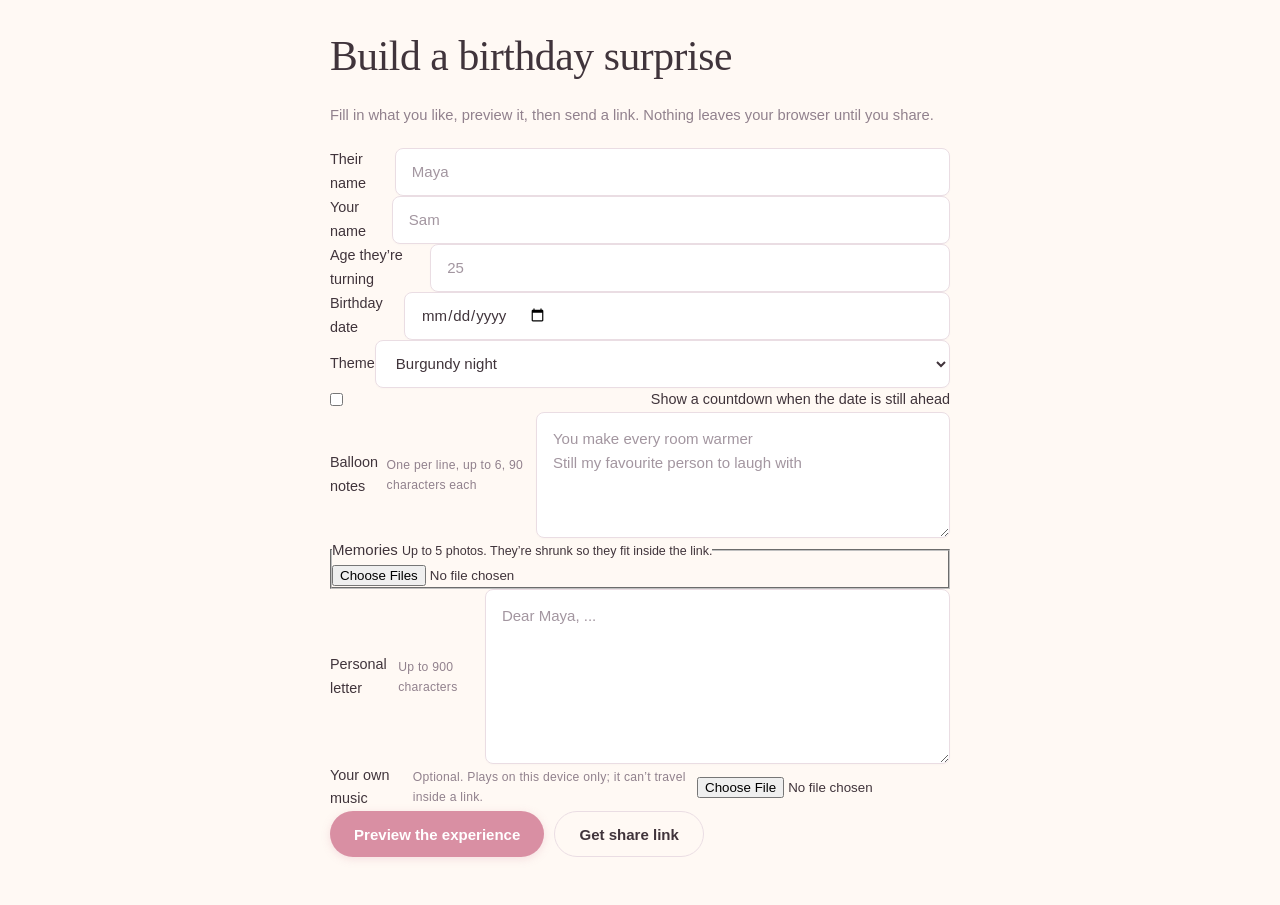
<file: index (1).html>
<!doctype html>
<html lang="en">
<head>
<meta charset="utf-8">
<meta name="viewport" content="width=device-width,initial-scale=1,viewport-fit=cover">
<meta name="theme-color" content="#0c0610">
<title>A birthday surprise</title>
<link rel="stylesheet" href="style.css">
</head>
<body data-theme="violet">
<div class="bg" aria-hidden="true"><i></i><i></i><div class="lit"></div><div id="dust"></div></div>

<header id="bar" hidden>
  <div class="prog" aria-hidden="true"><b id="progFill"></b></div>
  <div class="ctl">
    <button id="btnEdit" type="button" hidden>Edit details</button>
    <button id="btnMusic" type="button" aria-pressed="false">Play music</button>
    <button id="btnMute" type="button" aria-pressed="false">Mute</button>
  </div>
</header>

<main id="app">
  <section id="s-build" class="stage left on">
    <h1 tabindex="-1">Build a birthday surprise</h1>
    <p class="muted">Fill in what you like, preview it, then send a link. Nothing leaves your browser until you share.</p>
    <form id="form" novalidate>
      <div class="grid">
        <label>Their name<input id="f-to" maxlength="40" autocomplete="off" placeholder="Maya"></label>
        <label>Your name<input id="f-from" maxlength="40" autocomplete="off" placeholder="Sam"></label>
        <label>Age they’re turning<input id="f-age" type="number" min="1" max="120" inputmode="numeric" placeholder="25"></label>
        <label>Birthday date<input id="f-date" type="date"></label>
        <label>Theme<select id="f-theme"><option value="violet">Burgundy night</option><option value="rose">Rose gold</option><option value="ocean">Violet dusk</option></select></label>
        <label class="chk"><input id="f-cd" type="checkbox"> Show a countdown when the date is still ahead</label>
      </div>
      <label>Balloon notes <small>One per line, up to 6, 90 characters each</small>
        <textarea id="f-notes" rows="4" placeholder="You make every room warmer&#10;Still my favourite person to laugh with"></textarea></label>
      <fieldset>
        <legend>Memories <small>Up to 5 photos. They’re shrunk so they fit inside the link.</small></legend>
        <input id="f-photos" type="file" accept="image/*" multiple aria-label="Add photos">
        <ul id="plist"></ul>
      </fieldset>
      <label>Personal letter <small>Up to 900 characters</small>
        <textarea id="f-letter" rows="6" maxlength="900" placeholder="Dear Maya, ..."></textarea></label>
      <label>Your own music <small>Optional. Plays on this device only; it can’t travel inside a link.</small>
        <input id="f-music" type="file" accept="audio/*"></label>
      <p id="formMsg" class="msg" role="alert"></p>
      <div class="row">
        <button class="btn" type="submit">Preview the experience</button>
        <button class="btn ghost" type="button" id="btnLink">Get share link</button>
      </div>
      <div id="linkBox" hidden>
        <input id="linkOut" readonly aria-label="Share link">
        <div class="row">
          <button type="button" class="btn ghost" id="btnCopy">Copy link</button>
          <button type="button" class="btn ghost" id="btnShare">Share</button>
        </div>
        <p class="muted">The link’s data is encoded, not encrypted. Anyone with the link can read it, so keep passwords and private details out.</p>
      </div>
    </form>
  </section>

  <section id="s-error" class="stage">
    <h1 tabindex="-1">This link can’t be opened</h1>
    <p id="errMsg" class="muted"></p>
    <button class="btn" id="errMake" type="button">Create your own</button>
  </section>

  <section id="s-intro" class="stage">
    <h1 tabindex="-1" id="introH"></h1>
    <p class="muted">Sound is part of it. Turn your volume up.</p>
    <button class="btn" id="introBtn" type="button">Open the gift</button>
  </section>

  <section id="s-count" class="stage">
    <h1 tabindex="-1" id="cdH"></h1>
    <p id="cd" class="big" role="timer"></p>
    <button class="btn" id="cdBtn" type="button">Open early</button>
  </section>

  <section id="s-cake" class="stage">
    <h1 tabindex="-1" id="cakeH"></h1>
    <p id="cakeP" class="muted" role="status"></p>
    <svg id="cake" viewBox="0 0 300 250" role="group" aria-label="Birthday cake with candles">
      <defs>
        <linearGradient id="g1" x1="0" y1="0" x2="1" y2="1"><stop offset="0" style="stop-color:var(--a1)"/><stop offset="1" style="stop-color:var(--a2)"/></linearGradient>
        <radialGradient id="glow"><stop offset="0" stop-color="#ffd98a" stop-opacity=".55"/><stop offset="1" stop-color="#ffd98a" stop-opacity="0"/></radialGradient>
      <linearGradient id="sh" x1="0" x2="1"><stop offset="0" stop-color="#000" stop-opacity=".5"/><stop offset=".35" stop-color="#fff" stop-opacity=".1"/><stop offset="1" stop-color="#000" stop-opacity=".55"/></linearGradient></defs>
      <ellipse cx="150" cy="241" rx="142" ry="11" fill="#000" opacity=".5"/><ellipse cx="150" cy="236" rx="140" ry="12" fill="#f2dcb3"/>
      <rect x="30" y="160" width="240" height="76" rx="14" fill="url(#g1)"/>
      <rect x="30" y="160" width="240" height="20" rx="10" fill="#fff3d6"/>
      <rect x="30" y="206" width="240" height="4" fill="#f2dcb3"/><rect x="30" y="160" width="240" height="76" rx="14" fill="url(#sh)"/>
      <rect x="70" y="108" width="160" height="56" rx="12" fill="url(#g1)"/>
      <rect x="70" y="108" width="160" height="16" rx="8" fill="#fff3d6"/>
      <rect x="70" y="146" width="160" height="4" fill="#f2dcb3"/><rect x="70" y="108" width="160" height="56" rx="12" fill="url(#sh)"/>
      <g id="candles"></g>
    </svg>
    <button class="btn" id="cakeBtn" type="button"></button>
  </section>

  <section id="s-balloons" class="stage">
    <h1 tabindex="-1" id="balH"></h1>
    <div id="sky" class="sky"></div>
    <p id="noteCard" class="glass note" role="status"></p>
    <button class="btn" id="balBtn" type="button" hidden>Continue</button>
  </section>

  <section id="s-gallery" class="stage">
    <h1 tabindex="-1">Memories</h1>
    <div id="slides" class="slides" tabindex="0" role="region" aria-roledescription="carousel" aria-label="Photo memories"></div>
    <div class="row mid">
      <button class="btn ghost" id="galPrev" type="button" aria-label="Previous photo">Back</button>
      <span id="galCount" class="muted" aria-live="polite"></span>
      <button class="btn ghost" id="galNext" type="button" aria-label="Next photo">Next</button>
    </div>
    <button class="btn" id="galBtn" type="button">Continue</button>
  </section>

  <section id="s-letter" class="stage">
    <h1 tabindex="-1">A letter for you</h1>
    <div id="env" class="env"><div class="flap"></div><div class="seal"></div></div>
    <button class="btn" id="openLet" type="button">Open the letter</button>
    <div id="sheet" class="sheet" hidden>
      <span id="letterText" aria-hidden="true"></span>
      <p id="letterFull" class="vh"></p>
      <p id="sig" class="sig" hidden></p>
    </div>
    <button class="btn" id="letBtn" type="button" hidden>Continue</button>
  </section>

  <section id="s-final" class="stage">
    <h1 tabindex="-1" id="finH" class="hero"></h1>
    <p id="finP" class="lead"></p>
    <p id="finD" class="muted"></p>
    <div class="row mid">
      <button class="btn" id="fShare" type="button">Share</button>
      <button class="btn ghost" id="fCopy" type="button">Copy link</button>
      <button class="btn ghost" id="fMore" type="button">More confetti</button>
      <button class="btn ghost" id="fReplay" type="button">Replay</button>
      <button class="btn ghost" id="fEdit" type="button" hidden>Edit details</button>
      <button class="btn ghost" id="fMake" type="button" hidden>Make your own</button>
    </div>
  </section>
</main>

<canvas id="fx" aria-hidden="true"></canvas>
<div id="toast" role="status" aria-live="polite"></div>
<script src="script.js"></script>
</body>
</html>
</file>
<file: style.css>
:root {
  --bg: #FFF9F4;
  --bg-card: #FFFEFC;
  --bg-card-border: #EADDE3;
  --bg-input: #FFFFFF;
  --bg-input-border: #EADDE3;
  --bg-input-hover: #D8C7D0;
  --bg-input-focus: #FFFFFF;
  --ink: #40343B;
  --mut: #91818D;
  --accent: #D98FA3;
  --accent-hover: #CE7F94;
  --accent-active: #BF6F85;
  --accent-subtle: rgba(217, 143, 163, 0.14);
  --accent-glow: rgba(217, 143, 163, 0.28);
  --lavender: #EAE2F2;
  --lavender-subtle: rgba(234, 226, 242, 0.6);
  --gold: #D98FA3;
  --gold-hover: #CE7F94;
  --gold-active: #BF6F85;
  --gold-subtle: rgba(217, 143, 163, 0.14);
  --gold-glow: rgba(217, 143, 163, 0.28);
  --a1: #D98FA3;
  --a2: #EAE2F2;
  --serif: "DM Serif Display", "Lora", Georgia, serif;
  --sans: "DM Sans", -apple-system, BlinkMacSystemFont, "Segoe UI", Roboto, sans-serif;
  --radius-sm: 8px;
  --radius-md: 14px;
  --radius-lg: 20px;
  --radius-full: 9999px;
  --shadow-sm: 0 2px 8px rgba(64, 52, 59, 0.04), 0 1px 2px rgba(64, 52, 59, 0.03);
  --shadow-md: 0 10px 30px rgba(64, 52, 59, 0.06), 0 2px 6px rgba(64, 52, 59, 0.03);
  --shadow-lg: 0 20px 48px rgba(64, 52, 59, 0.09);
  --dur-fast: 150ms;
  --dur-med: 240ms;
  --dur-slow: 450ms;
  --ease-spring: cubic-bezier(0.34, 1.56, 0.64, 1);
  --ease-smooth: cubic-bezier(0.16, 1, 0.3, 1);
  --ease-in-out: cubic-bezier(0.4, 0, 0.2, 1);
  --transition: all 0.2s var(--ease-smooth);
}

[data-theme="rose"] {
  --bg: #FFF8F6;
  --bg-card: #FFFEFD;
  --bg-card-border: #F0D9DE;
  --bg-input: #FFFFFF;
  --a1: #E0859D;
  --a2: #F5D3C8;
  --accent: #E0859D;
  --accent-hover: #D4748D;
  --gold: #E0859D;
  --gold-hover: #D4748D;
}

[data-theme="ocean"] {
  --bg: #F9F8FD;
  --bg-card: #FFFEFF;
  --bg-card-border: #E2DFEC;
  --bg-input: #FFFFFF;
  --a1: #9E8EC2;
  --a2: #DCD6EC;
  --accent: #9E8EC2;
  --accent-hover: #8D7BB3;
  --gold: #9E8EC2;
  --gold-hover: #8D7BB3;
}

[data-theme="amber"] {
  --bg: #FFF9F0;
  --bg-card: #FFFDF8;
  --bg-card-border: #EFE3D0;
  --bg-input: #FFFFFF;
  --a1: #DCA357;
  --a2: #FCE6CA;
  --accent: #DCA357;
  --accent-hover: #CF9547;
  --gold: #DCA357;
  --gold-hover: #CF9547;
}

* {
  box-sizing: border-box;
  margin: 0;
  padding: 0;
  -webkit-tap-highlight-color: transparent;
}

[hidden] {
  display: none !important;
}

html {
  color-scheme: light;
  scroll-behavior: smooth;
  scrollbar-width: thin;
  scrollbar-color: rgba(64, 52, 59, 0.16) transparent;
}

::-webkit-scrollbar {
  width: 6px;
  height: 6px;
}

::-webkit-scrollbar-track {
  background: transparent;
}

::-webkit-scrollbar-thumb {
  background: rgba(64, 52, 59, 0.16);
  border-radius: 999px;
}

::-webkit-scrollbar-thumb:hover {
  background: rgba(64, 52, 59, 0.28);
}

body {
  background: var(--bg);
  color: var(--ink);
  font: 15px/1.65 var(--sans);
  min-height: 100dvh;
  overflow-x: hidden;
  position: relative;
  transition: background-color 0.4s ease;
  text-rendering: optimizeLegibility;
  -webkit-font-smoothing: antialiased;
  -moz-osx-font-smoothing: grayscale;
}

:focus-visible {
  outline: 2px solid var(--accent);
  outline-offset: 2px;
}

[tabindex="-1"]:focus {
  outline: none;
}

/* ==============================================================
   LIVING BIRTHDAY ATMOSPHERE & BACKGROUND SYSTEM
   ============================================================== */
.bg {
  position: fixed;
  inset: 0;
  z-index: 0;
  pointer-events: none;
  overflow: hidden;
  background-color: var(--bg);
}

.bg-glow {
  position: absolute;
  inset: 0;
  background:
    radial-gradient(circle at 10% 20%, rgba(245, 211, 200, 0.32) 0%, transparent 45%),
    radial-gradient(circle at 90% 80%, rgba(234, 226, 242, 0.40) 0%, transparent 45%),
    radial-gradient(ellipse 70% 60% at 50% 45%, rgba(255, 254, 252, 0.88) 0%, rgba(255, 249, 244, 0.35) 100%);
  pointer-events: none;
}

.bg-layer {
  position: absolute;
  inset: 0;
  pointer-events: none;
  overflow: hidden;
}

.bg-layer-back {
  filter: blur(1.2px);
  opacity: 0.35;
}

.bg-layer-front {
  opacity: 0.85;
}

/* Background Animated Items */
.bg-item {
  position: absolute;
  pointer-events: none;
  user-select: none;
  will-change: transform;
}

/* 🎈 Floating Balloons with Swaying Strings */
.bg-balloon {
  animation: floatBalloon var(--dur, 22s) cubic-bezier(0.4, 0, 0.6, 1) infinite;
  animation-delay: var(--delay, 0s);
  bottom: -150px;
}

.bg-balloon .balloon-body-wrap {
  animation: balloonSway var(--sway-dur, 5s) ease-in-out infinite alternate;
  transform-origin: 50% 100%;
}

.bg-balloon .balloon-string {
  animation: stringWave var(--sway-dur, 4s) ease-in-out infinite alternate;
  transform-origin: 50% 0%;
}

@keyframes floatBalloon {
  0% {
    transform: translate3d(0, 0, 0);
    opacity: 0;
  }
  6% {
    opacity: var(--target-op, 0.75);
  }
  92% {
    opacity: var(--target-op, 0.75);
  }
  100% {
    transform: translate3d(var(--drift-x, 0px), calc(-100vh - 190px), 0);
    opacity: 0;
  }
}

@keyframes balloonSway {
  0% { transform: rotate(-5deg) translateX(-6px); }
  100% { transform: rotate(5deg) translateX(6px); }
}

@keyframes stringWave {
  0% { transform: rotate(-7deg) scaleX(0.92); }
  100% { transform: rotate(7deg) scaleX(1.08); }
}

/* 🎀 Delicate Curled Ribbons */
.bg-ribbon {
  animation: floatRibbon var(--dur, 28s) linear infinite;
  animation-delay: var(--delay, 0s);
  bottom: -110px;
}

@keyframes floatRibbon {
  0% {
    transform: translate3d(0, 0, 0) rotate(0deg) scaleX(1);
    opacity: 0;
  }
  8% { opacity: var(--target-op, 0.65); }
  50% { transform: translate3d(var(--drift-x, 15px), calc(-50vh - 50px), 0) rotate(180deg) scaleX(0.7); }
  92% { opacity: var(--target-op, 0.65); }
  100% {
    transform: translate3d(0, calc(-100vh - 130px), 0) rotate(360deg) scaleX(1);
    opacity: 0;
  }
}

/* ✨ Twinkling Stars */
.bg-star {
  animation: twinkleStar var(--dur, 4s) ease-in-out infinite;
  animation-delay: var(--delay, 0s);
}

@keyframes twinkleStar {
  0%, 100% {
    transform: scale(0.65) rotate(0deg);
    opacity: 0.18;
  }
  50% {
    transform: scale(1.18) rotate(45deg);
    opacity: 0.95;
    filter: drop-shadow(0 0 5px rgba(232, 191, 114, 0.6));
  }
}

/* 🌸 Drifting Blossom Petals */
.bg-petal {
  animation: floatPetal var(--dur, 25s) linear infinite;
  animation-delay: var(--delay, 0s);
  bottom: -40px;
}

@keyframes floatPetal {
  0% {
    transform: translate3d(0, 0, 0) rotate(-15deg);
    opacity: 0;
  }
  8% { opacity: var(--target-op, 0.65); }
  25% { transform: translate3d(-16px, calc(-25vh - 10px), 0) rotate(25deg); }
  50% { transform: translate3d(14px, calc(-50vh - 20px), 0) rotate(-20deg); }
  75% { transform: translate3d(-12px, calc(-75vh - 30px), 0) rotate(30deg); }
  92% { opacity: var(--target-op, 0.65); }
  100% {
    transform: translate3d(8px, calc(-100vh - 60px), 0) rotate(-10deg);
    opacity: 0;
  }
}

/* 💖 Tiny Floating Hearts */
.bg-heart {
  animation: floatHeart var(--dur, 26s) ease-in-out infinite;
  animation-delay: var(--delay, 0s);
  bottom: -40px;
}

@keyframes floatHeart {
  0% {
    transform: translate3d(0, 0, 0) scale(0.85);
    opacity: 0;
  }
  10% { opacity: var(--target-op, 0.6); }
  50% { transform: translate3d(var(--drift-x, 12px), calc(-50vh - 20px), 0) scale(1.1); }
  90% { opacity: var(--target-op, 0.6); }
  100% {
    transform: translate3d(0, calc(-100vh - 60px), 0) scale(0.9);
    opacity: 0;
  }
}

/* 🎁 Delicate Gift Bows */
.bg-bow {
  animation: floatBow var(--dur, 30s) ease-in-out infinite;
  animation-delay: var(--delay, 0s);
  bottom: -50px;
}

@keyframes floatBow {
  0% {
    transform: translate3d(0, 0, 0) rotate(-8deg);
    opacity: 0;
  }
  10% { opacity: var(--target-op, 0.65); }
  50% { transform: translate3d(var(--drift-x, -10px), calc(-50vh - 25px), 0) rotate(8deg); }
  90% { opacity: var(--target-op, 0.65); }
  100% {
    transform: translate3d(0, calc(-100vh - 70px), 0) rotate(-8deg);
    opacity: 0;
  }
}

/* Subtle drifting fireflies / stars in soft rose */
.firefly {
  position: absolute;
  border-radius: 50%;
  background: #FAD1DC;
  box-shadow: 0 0 6px var(--accent);
  pointer-events: none;
  animation: floatFirefly linear infinite;
}

@keyframes floatFirefly {
  0% { transform: translateY(0) scale(0.6); opacity: 0; }
  20% { opacity: 0.6; }
  80% { opacity: 0.4; }
  100% { transform: translateY(-80vh) scale(1.1); opacity: 0; }
}

/* Minimal Top Bar */
#bar {
  position: fixed;
  inset: 0 0 auto;
  z-index: 50;
  padding: calc(12px + env(safe-area-inset-top)) 20px 10px;
  background: rgba(255, 254, 252, 0.94);
  border-bottom: 1px solid var(--bg-card-border);
  backdrop-filter: blur(8px);
  -webkit-backdrop-filter: blur(8px);
  box-shadow: 0 2px 10px rgba(64, 52, 59, 0.03);
}

.prog {
  height: 4px;
  background: #F0E6EC;
  border-radius: 999px;
  overflow: hidden;
  max-width: 720px;
  margin: 0 auto;
}

.prog b {
  display: block;
  height: 100%;
  width: 0%;
  background: linear-gradient(90deg, var(--accent), #E0859D);
  border-radius: 999px;
  transition: width 0.4s ease;
}

.ctl {
  display: flex;
  justify-content: flex-end;
  align-items: center;
  gap: 10px;
  max-width: 720px;
  margin: 8px auto 0;
}

.ctl-badge {
  font-size: 0.8rem;
  color: var(--mut);
  margin-right: auto;
  letter-spacing: 0.04em;
  text-transform: uppercase;
  font-weight: 600;
  display: flex;
  align-items: center;
  gap: 6px;
}

.ctl button {
  font: 500 0.84rem var(--sans);
  color: var(--ink);
  min-height: 34px;
  padding: 0 1.1em;
  background: #FFF9F4;
  border: 1.5px solid var(--bg-card-border);
  border-radius: var(--radius-full);
  cursor: pointer;
  display: inline-flex;
  align-items: center;
  gap: 6px;
  transition: var(--transition);
}

.ctl button:hover {
  background: #F8EDF2;
  border-color: var(--accent);
  transform: translateY(-1px);
}

.ctl button:active {
  transform: scale(0.96);
}

/* Audio wave animation indicator */
.audio-wave {
  display: inline-flex;
  align-items: flex-end;
  gap: 2px;
  height: 12px;
}

.audio-wave span {
  width: 2px;
  height: 4px;
  background: var(--accent);
  border-radius: 1px;
  animation: wavePulse 1s ease-in-out infinite alternate;
}
  border-radius: 1px;
  animation: wavePulse 1s ease-in-out infinite alternate;
}

.audio-wave span:nth-child(2) { animation-delay: 0.2s; height: 8px; }
.audio-wave span:nth-child(3) { animation-delay: 0.4s; height: 12px; }

@keyframes wavePulse {
  to { height: 2px; opacity: 0.4; }
}

/* Layout Container & Stages */
#app {
  width: 100%;
  position: relative;
  z-index: 2;
}

.stage {
  display: none;
  min-height: 100dvh;
  max-width: 680px;
  margin: 0 auto;
  padding: calc(76px + env(safe-area-inset-top)) 20px calc(48px + env(safe-area-inset-bottom));
  flex-direction: column;
  align-items: center;
  justify-content: center;
  text-align: center;
  gap: 20px;
}

.stage.on {
  display: flex;
  animation: stageIn 0.45s var(--ease-smooth) both;
}

.stage.left {
  align-items: stretch;
  text-align: left;
  justify-content: flex-start;
}

@keyframes stageIn {
  from {
    opacity: 0;
    transform: translateY(12px) scale(0.99);
  }
  to {
    opacity: 1;
    transform: translateY(0) scale(1);
  }
}

/* Clean, Balanced Typography */
h1 {
  font: 500 clamp(1.8rem, 5vw, 2.6rem) / 1.2 var(--serif);
  color: var(--ink);
  letter-spacing: -0.01em;
}

h1.hero {
  font-size: clamp(2.4rem, 7vw, 3.8rem);
  color: var(--ink);
}

.lead {
  font: italic 1.15rem/1.5 var(--serif);
  color: var(--gold);
}

.big {
  font: 500 clamp(1.5rem, 5vw, 2.4rem) var(--serif);
  color: var(--gold);
}

.muted {
  color: var(--mut);
  font-size: 0.92rem;
  line-height: 1.5;
}

/* Buttons */
.btn {
  font: 600 0.94rem var(--sans);
  min-height: 46px;
  padding: 0 1.6em;
  border: 0;
  border-radius: var(--radius-full);
  color: #FFFFFF;
  background: var(--accent);
  cursor: pointer;
  display: inline-flex;
  align-items: center;
  justify-content: center;
  gap: 8px;
  transition: transform var(--dur-fast) var(--ease-spring),
              background-color var(--dur-med) ease,
              box-shadow var(--dur-med) ease,
              border-color var(--dur-med) ease;
  text-decoration: none;
  user-select: none;
  box-shadow: 0 2px 8px rgba(217, 143, 163, 0.25);
}

.btn:hover {
  background: var(--accent-hover);
  transform: translateY(-1.5px);
  box-shadow: 0 6px 20px rgba(217, 143, 163, 0.35);
}

.btn:active {
  transform: translateY(1px) scale(0.98);
  box-shadow: 0 2px 6px rgba(217, 143, 163, 0.2);
}

.btn.gold {
  background: var(--accent);
  color: #FFFFFF;
}

.btn.ghost {
  background: transparent;
  color: var(--ink);
  border: 1.5px solid var(--bg-card-border);
  box-shadow: none;
}

.btn.ghost:hover {
  background: #FFF8F3;
  border-color: var(--accent);
  color: var(--ink);
  box-shadow: 0 2px 8px rgba(64, 52, 59, 0.04);
}

.btn.ghost:active {
  transform: translateY(1px) scale(0.98);
}

.btn.sm {
  min-height: 38px;
  padding: 0 1.25em;
  font-size: 0.88rem;
}

.btn.icon-only {
  width: 36px;
  min-height: 36px;
  padding: 0;
  border-radius: 50%;
}

.row {
  display: flex;
  gap: 10px;
  flex-wrap: wrap;
}

.row.mid {
  justify-content: center;
  align-items: center;
}

.row.between {
  justify-content: space-between;
  align-items: center;
  width: 100%;
}

/* ==============================================================
   CREATOR WORKSHOP (Soft, Warm Guided Form)
   ============================================================== */
#s-build {
  max-width: 660px;
  padding-top: calc(32px + env(safe-area-inset-top));
  gap: 22px;
}

.workshop-header {
  text-align: center;
  margin-bottom: 2px;
  animation: headerEntrance 0.7s cubic-bezier(0.16, 1, 0.3, 1) both;
}

.workshop-title {
  font-size: clamp(2rem, 4.5vw, 2.6rem);
  color: var(--ink);
  margin-bottom: 6px;
}

.workshop-subtitle {
  color: var(--mut);
  font-size: 0.96rem;
  max-width: 520px;
  margin: 0 auto;
}

.draft-status-bar {
  display: flex;
  align-items: center;
  justify-content: space-between;
  font-size: 0.82rem;
  color: #B35E74;
  padding: 8px 16px;
  background: rgba(217, 143, 163, 0.1);
  border: 1.5px solid var(--bg-card-border);
  border-radius: var(--radius-sm);
  margin-top: 12px;
}

.draft-reset-btn {
  background: none;
  border: 0;
  color: var(--mut);
  font-size: 0.8rem;
  cursor: pointer;
  text-decoration: underline;
  transition: color var(--dur-fast) ease;
}

.draft-reset-btn:hover {
  color: #C24B68;
}

/* Step Bar */
.step-nav {
  display: flex;
  align-items: center;
  justify-content: space-between;
  width: 100%;
  background: #FFF8F3;
  border: 1.5px solid var(--bg-card-border);
  border-radius: var(--radius-md);
  padding: 6px;
  overflow-x: auto;
  scrollbar-width: none;
  animation: navEntrance 0.75s cubic-bezier(0.16, 1, 0.3, 1) 0.08s both;
}
.step-nav::-webkit-scrollbar { display: none; }

.step-tab {
  background: transparent;
  border: 1px solid transparent;
  color: var(--mut);
  font: 500 0.86rem var(--sans);
  padding: 8px 14px;
  border-radius: var(--radius-sm);
  cursor: pointer;
  display: flex;
  align-items: center;
  gap: 8px;
  white-space: nowrap;
  transition: var(--transition);
}

.step-tab .step-num {
  width: 22px;
  height: 22px;
  border-radius: 50%;
  background: #EADDE3;
  display: inline-flex;
  align-items: center;
  justify-content: center;
  font-size: 0.72rem;
  font-weight: 700;
  color: var(--ink);
  transition: var(--transition);
}

.step-tab:hover {
  color: var(--ink);
  background: rgba(217, 143, 163, 0.08);
}

.step-tab.active {
  background: #FFFEFC;
  color: var(--ink);
  font-weight: 600;
  border-color: var(--bg-card-border);
  box-shadow: 0 2px 8px rgba(64, 52, 59, 0.05);
}

.step-tab.active .step-num {
  background: var(--accent);
  color: #FFFFFF;
}

.step-tab.done .step-num {
  background: rgba(217, 143, 163, 0.2);
  color: var(--accent);
}

/* Minimal Live Preview Bar */
.live-preview-drawer {
  background: #FFF8F3;
  border: 1.5px solid var(--bg-card-border);
  border-radius: var(--radius-md);
  padding: 12px 18px;
  display: flex;
  align-items: center;
  justify-content: space-between;
  gap: 14px;
  animation: previewEntrance 0.75s cubic-bezier(0.16, 1, 0.3, 1) 0.12s both;
}

.live-preview-box {
  display: flex;
  align-items: center;
  gap: 10px;
}

.mini-box-icon {
  font-size: 1.4rem;
  animation: floatMini 3.5s ease-in-out infinite alternate;
}

@keyframes floatMini {
  to { transform: translateY(-3px) rotate(4deg); }
}

.mini-box-details {
  display: flex;
  flex-direction: column;
}

.mini-theme-dot {
  width: 9px;
  height: 9px;
  border-radius: 50%;
  background: linear-gradient(135deg, var(--a1), var(--a2));
  display: inline-block;
  box-shadow: 0 0 6px var(--accent-glow);
  flex-shrink: 0;
  transition: background 0.3s ease;
}

.mini-box-for {
  font: 500 0.96rem var(--serif);
  color: var(--ink);
}

.mini-box-stats {
  font-size: 0.8rem;
  color: var(--mut);
}

.link-meter {
  display: flex;
  flex-direction: column;
  align-items: flex-end;
  gap: 4px;
}

.link-meter-bar {
  width: 90px;
  height: 5px;
  background: #EADDE3;
  border-radius: 999px;
  overflow: hidden;
}

.link-meter-fill {
  height: 100%;
  width: 15%;
  background: linear-gradient(90deg, var(--accent), #B35E74);
  border-radius: 999px;
  transition: width 0.3s ease;
}

.link-meter-text {
  font-size: 0.74rem;
  color: var(--mut);
  font-weight: 500;
}

/* Workshop Form Card */
.workshop-card {
  width: 100%;
  padding: clamp(22px, 4vw, 34px);
  background: var(--bg-card);
  border: 1.5px solid var(--bg-card-border);
  border-radius: var(--radius-md);
  box-shadow: var(--shadow-sm);
  animation: cardEntrance 0.8s cubic-bezier(0.16, 1, 0.3, 1) 0.16s both;
}

@keyframes headerEntrance {
  0% { opacity: 0; transform: translateY(12px); }
  100% { opacity: 1; transform: translateY(0); }
}

@keyframes navEntrance {
  0% { opacity: 0; transform: translateY(12px); }
  100% { opacity: 1; transform: translateY(0); }
}

@keyframes previewEntrance {
  0% { opacity: 0; transform: translateY(12px); }
  100% { opacity: 1; transform: translateY(0); }
}

@keyframes cardEntrance {
  0% { opacity: 0; transform: translateY(18px) scale(0.99); }
  100% { opacity: 1; transform: translateY(0) scale(1); }
}

.workshop-pane {
  display: none;
  flex-direction: column;
  gap: 18px;
}

.workshop-pane.active {
  display: flex;
  animation: paneIn var(--dur-med) var(--ease-smooth) both;
}

.workshop-pane.pane-forward {
  animation: paneSlideForward var(--dur-med) var(--ease-smooth) both;
}

.workshop-pane.pane-backward {
  animation: paneSlideBackward var(--dur-med) var(--ease-smooth) both;
}

@keyframes paneIn {
  from { opacity: 0; transform: translateY(6px); }
  to { opacity: 1; transform: translateY(0); }
}

@keyframes paneSlideForward {
  from { opacity: 0; transform: translateX(18px); }
  to { opacity: 1; transform: translateX(0); }
}

@keyframes paneSlideBackward {
  from { opacity: 0; transform: translateX(-18px); }
  to { opacity: 1; transform: translateX(0); }
}

.pane-intro {
  margin-bottom: 2px;
}

.pane-intro h2 {
  font: 500 1.45rem var(--serif);
  color: var(--ink);
}

.pane-intro p {
  color: var(--mut);
  font-size: 0.92rem;
  margin-top: 4px;
}

/* Form Fields — Intentional Two-Column Layout */
.form-grid {
  display: grid;
  grid-template-columns: 1fr 1fr;
  gap: 16px 20px;
  width: 100%;
}

@media (max-width: 600px) {
  .form-grid {
    grid-template-columns: 1fr;
    gap: 14px;
  }
}

.form-group {
  display: flex;
  flex-direction: column;
  gap: 6px;
  width: 100%;
}

label {
  display: flex;
  justify-content: space-between;
  align-items: center;
  font-weight: 500;
  font-size: 0.9rem;
  color: var(--ink);
}

label small {
  color: var(--mut);
  font-weight: 500;
  font-size: 0.76rem;
  letter-spacing: 0.02em;
}

label small.req {
  color: #C2788D;
  font-weight: 600;
}

label small.opt {
  color: var(--mut);
}

input[type="text"],
input[type="number"],
input[type="date"],
input:not([type]),
select,
textarea {
  font: inherit;
  font-size: 0.94rem;
  color: var(--ink);
  width: 100%;
  height: 48px;
  min-height: 48px;
  background: var(--bg-input);
  border: 1.5px solid var(--bg-input-border);
  border-radius: var(--radius-sm);
  padding: 0 16px;
  transition: border-color var(--dur-fast) ease,
              background-color var(--dur-fast) ease,
              box-shadow var(--dur-fast) ease;
  outline: none;
  box-shadow: 0 1px 2px rgba(64, 52, 59, 0.02);
}

input[type="date"] {
  display: flex;
  align-items: center;
  color: var(--ink);
}

input::placeholder,
textarea::placeholder {
  color: #A396A0;
  opacity: 1;
}

input:hover,
select:hover,
textarea:hover {
  border-color: #D3C3CB;
}

input:focus,
select:focus,
textarea:focus {
  border-color: var(--accent);
  background: #FFFFFF;
  box-shadow: 0 0 0 3.5px var(--accent-subtle);
}

input.invalid {
  border-color: #E05275 !important;
  box-shadow: 0 0 0 3.5px rgba(224, 82, 117, 0.18) !important;
  animation: shakeInput 0.35s ease;
}

@keyframes shakeInput {
  0%, 100% { transform: translateX(0); }
  25% { transform: translateX(-4px); }
  75% { transform: translateX(4px); }
}

.field-highlight {
  animation: fieldFlash 1s ease forwards;
}

@keyframes fieldFlash {
  0% { border-color: var(--accent); box-shadow: 0 0 0 4px var(--accent-subtle); }
  100% { border-color: var(--bg-input-border); box-shadow: none; }
}

textarea {
  height: auto;
  min-height: 110px;
  padding: 14px 16px;
  line-height: 1.6;
  resize: vertical;
}

/* Tone & Prompt Chips */
.chips-row {
  display: flex;
  flex-wrap: wrap;
  gap: 8px;
  margin-top: 4px;
}

.chip {
  background: #FFF8F3;
  border: 1.5px solid var(--bg-card-border);
  color: var(--mut);
  border-radius: var(--radius-full);
  padding: 6px 14px;
  font-size: 0.84rem;
  font-weight: 500;
  cursor: pointer;
  transition: transform 0.2s cubic-bezier(0.175, 0.885, 0.32, 1.275),
              background-color 0.22s ease,
              border-color 0.22s ease,
              box-shadow 0.22s ease,
              color 0.22s ease;
}

.chip:hover {
  background: #F8EDF2;
  color: var(--ink);
  border-color: var(--accent);
  transform: translateY(-1.5px);
}

.chip:active {
  transform: translateY(1px) scale(0.97);
}

.chip.active {
  background: rgba(217, 143, 163, 0.18);
  border-color: var(--accent);
  color: #B35E74;
  font-weight: 600;
  transform: scale(1.04);
  box-shadow: 0 0 0 3px rgba(217, 143, 163, 0.22), 0 4px 12px rgba(217, 143, 163, 0.18);
  animation: chipSelectPulse 0.32s cubic-bezier(0.175, 0.885, 0.32, 1.275);
}

@keyframes chipSelectPulse {
  0% { transform: scale(0.95); }
  50% { transform: scale(1.08); }
  100% { transform: scale(1.04); }
}

/* Theme Swatches */
.theme-picker {
  display: grid;
  grid-template-columns: repeat(4, 1fr);
  gap: 12px;
}

.theme-card {
  border: 1.5px solid var(--bg-card-border);
  border-radius: var(--radius-sm);
  padding: 12px 10px;
  background: #FFFFFF;
  cursor: pointer;
  text-align: center;
  transition: var(--transition);
  display: flex;
  flex-direction: column;
  align-items: center;
  gap: 8px;
}

.theme-card:hover {
  border-color: var(--accent);
  transform: translateY(-2px);
  box-shadow: 0 4px 12px rgba(64, 52, 59, 0.05);
}

.theme-card.active {
  border-color: var(--accent);
  background: rgba(217, 143, 163, 0.08);
  box-shadow: 0 0 0 2px var(--accent);
}

.theme-swatch {
  width: 30px;
  height: 30px;
  border-radius: 50%;
  box-shadow: 0 2px 6px rgba(64, 52, 59, 0.1);
}

.theme-name {
  font-size: 0.82rem;
  font-weight: 600;
  color: var(--ink);
}

/* Dropzone & Photo List */
.upload-dropzone {
  border: 1.5px dashed var(--bg-card-border);
  border-radius: var(--radius-sm);
  padding: 26px 16px;
  text-align: center;
  cursor: pointer;
  transition: var(--transition);
  background: #FFF8F3;
}

.upload-dropzone:hover {
  border-color: var(--accent);
  background: #FFF4F7;
}

.upload-dropzone input {
  display: none;
}

.photo-cards-list {
  display: grid;
  gap: 10px;
  margin-top: 10px;
}

.photo-card-item {
  display: flex;
  align-items: center;
  gap: 12px;
  padding: 10px 12px;
  background: #FFF8F3;
  border: 1.5px solid var(--bg-card-border);
  border-radius: var(--radius-sm);
}

.photo-thumb {
  width: 50px;
  height: 50px;
  border-radius: 6px;
  object-fit: cover;
  flex: none;
  box-shadow: 0 2px 6px rgba(64, 52, 59, 0.08);
}

.photo-caption-input {
  flex: 1;
}

.photo-actions {
  display: flex;
  gap: 4px;
  flex: none;
}

/* Workshop Footer */
.workshop-footer {
  display: flex;
  align-items: center;
  justify-content: space-between;
  margin-top: 10px;
  padding-top: 16px;
  border-top: 1.5px solid var(--bg-card-border);
  flex-wrap: wrap;
  gap: 10px;
}

.validation-error {
  color: #C24B68;
  font-size: 0.88rem;
  font-weight: 500;
}

/* ==============================================================
   SCENE 1: THE WRAPPED GIFT & RIBBON MAGIC
   ============================================================== */
#s-intro {
  gap: 24px;
}

.gift-stage-wrapper {
  margin: 10px 0;
}

.gift-box-3d {
  position: relative;
  width: min(72vw, 240px);
  height: min(72vw, 240px);
  cursor: pointer;
  transition: transform 0.35s var(--ease-spring);
}

.gift-box-3d:hover {
  transform: translateY(-5px) scale(1.02);
}

.gift-cube {
  position: absolute;
  inset: 0;
  border-radius: var(--radius-md);
  background: linear-gradient(145deg, #F5D3DE, #E8A7B8);
  border: 2px solid #D98FA3;
  box-shadow: 0 16px 36px rgba(64, 52, 59, 0.12);
  overflow: hidden;
  transition: transform 0.6s ease, opacity 0.6s ease;
}

.gift-ribbon-v {
  position: absolute;
  top: 0;
  bottom: 0;
  left: 50%;
  width: 36px;
  transform: translateX(-50%);
  background: #FFFDF8;
  box-shadow: 0 2px 6px rgba(64, 52, 59, 0.08);
  transition: transform 0.5s ease, opacity 0.5s ease;
}

.gift-ribbon-h {
  position: absolute;
  left: 0;
  right: 0;
  top: 50%;
  height: 36px;
  transform: translateY(-50%);
  background: #FFFDF8;
  box-shadow: 0 2px 6px rgba(64, 52, 59, 0.08);
  transition: transform 0.5s ease, opacity 0.5s ease;
}

.gift-bow {
  position: absolute;
  left: 50%;
  top: 50%;
  transform: translate(-50%, -50%);
  width: 80px;
  height: 80px;
  z-index: 5;
  transition: transform 0.6s ease, opacity 0.6s ease;
  animation: bowGentlyBreathe 3s ease-in-out infinite alternate;
}

@keyframes bowGentlyBreathe {
  to { transform: translate(-50%, -50%) scale(1.05); }
}

.gift-tag {
  position: absolute;
  right: -8px;
  bottom: 8px;
  background: #FFFEFC;
  color: #40343B;
  padding: 6px 12px;
  border-radius: 4px;
  font: italic 0.92rem/1.3 var(--serif);
  box-shadow: 0 6px 16px rgba(64, 52, 59, 0.12);
  transform: rotate(5deg);
  border: 1px dashed #D98FA3;
  z-index: 6;
  max-width: 150px;
  text-align: left;
}

.gift-tag strong {
  display: block;
  font-family: var(--sans);
  font-size: 0.72rem;
  letter-spacing: 0.04em;
  text-transform: uppercase;
  color: #B35E74;
}

.gift-invitation-hint {
  font-size: 0.94rem;
  color: #B35E74;
  letter-spacing: 0.02em;
  animation: pulseHint 2s ease-in-out infinite alternate;
}

@keyframes pulseHint {
  from { opacity: 0.75; transform: translateY(0); }
  to { opacity: 1; transform: translateY(-2px); }
}

/* Ribbon untying sequence */
.gift-box-3d.unwrapping .gift-bow {
  animation: bowFly 0.65s var(--ease-spring) forwards;
}

.gift-box-3d.unwrapping .gift-ribbon-v,
.gift-box-3d.unwrapping .gift-ribbon-h {
  animation: ribbonSlide 0.55s ease forwards;
}

.gift-box-3d.unwrapping .gift-cube {
  animation: cubeOpen 0.85s 0.2s var(--ease-smooth) forwards;
}

@keyframes bowFly {
  to { transform: translate(-50%, -170%) scale(1.25) rotate(20deg); opacity: 0; }
}

@keyframes ribbonSlide {
  to { transform: scale(0.05); opacity: 0; }
}

@keyframes cubeOpen {
  0% { transform: scale(1); }
  40% { transform: scale(1.06); filter: brightness(1.1); }
  100% { transform: scale(1.4); opacity: 0; }
}

/* ==============================================================
   SCENE 2: COUNTDOWN
   ============================================================== */
#s-count {
  gap: 20px;
}

.countdown-box {
  display: grid;
  grid-template-columns: repeat(4, 1fr);
  gap: 12px;
  width: 100%;
  max-width: 460px;
}

.countdown-item {
  background: #FFFEFC;
  border: 1.5px solid var(--bg-card-border);
  border-radius: var(--radius-sm);
  padding: 16px 8px;
  display: flex;
  flex-direction: column;
  align-items: center;
  box-shadow: 0 2px 8px rgba(64, 52, 59, 0.04);
  transition: var(--transition);
}

.countdown-value {
  font: 600 clamp(1.8rem, 4.5vw, 2.5rem) var(--serif);
  color: var(--accent);
  line-height: 1.1;
}

.countdown-label {
  font-size: 0.74rem;
  color: var(--mut);
  text-transform: uppercase;
  letter-spacing: 0.06em;
  margin-top: 4px;
}

/* ==============================================================
   SCENE 3: CINEMATIC VIDEO PLAYER
   ============================================================== */
#s-video {
  gap: 18px;
}

.video-player-container {
  width: 100%;
  max-width: 660px;
  aspect-ratio: 16 / 9;
  position: relative;
  overflow: hidden;
  border-radius: var(--radius-md);
  border: 1.5px solid var(--bg-card-border);
  background: #2D2028;
  box-shadow: var(--shadow-md);
}

#videoCanvas {
  width: 100%;
  height: 100%;
  display: block;
}

.video-overlay-poster {
  position: absolute;
  inset: 0;
  background: rgba(45, 32, 40, 0.92);
  display: flex;
  flex-direction: column;
  align-items: center;
  justify-content: center;
  gap: 12px;
  cursor: pointer;
  z-index: 10;
  transition: opacity 0.4s ease, visibility 0.4s ease;
}

.video-overlay-poster.hidden {
  opacity: 0;
  visibility: hidden;
  pointer-events: none;
}

.video-big-play {
  width: 64px;
  height: 64px;
  border-radius: 50%;
  background: var(--accent);
  color: #FFFFFF;
  border: 0;
  cursor: pointer;
  display: grid;
  place-items: center;
  transition: var(--transition);
  box-shadow: 0 4px 18px var(--accent-glow);
}

.video-big-play:hover {
  transform: scale(1.08);
  background: var(--accent-hover);
}

.video-poster-title {
  font: 500 1.15rem var(--serif);
  color: #FFF9F4;
}

.video-controls-bar {
  position: absolute;
  bottom: 0;
  left: 0;
  right: 0;
  padding: 8px 14px;
  background: rgba(45, 32, 40, 0.94);
  color: #FFF9F4;
  display: flex;
  align-items: center;
  gap: 8px;
  z-index: 12;
  opacity: 0;
  transition: opacity 0.25s ease;
}

.video-player-container:hover .video-controls-bar,
.video-controls-bar.active {
  opacity: 1;
}

.video-ctl-btn {
  background: transparent;
  border: 0;
  color: #FFF9F4;
  cursor: pointer;
  width: 30px;
  height: 30px;
  display: grid;
  place-items: center;
  border-radius: 4px;
  transition: var(--transition);
}

.video-ctl-btn:hover {
  color: var(--accent);
}

.video-timeline-wrap {
  flex: 1;
  display: flex;
  align-items: center;
}

#vidTimeline {
  width: 100%;
  height: 4px;
  -webkit-appearance: none;
  background: rgba(255, 255, 255, 0.2);
  border-radius: 999px;
  outline: none;
  cursor: pointer;
}

#vidTimeline::-webkit-slider-thumb {
  -webkit-appearance: none;
  width: 12px;
  height: 12px;
  border-radius: 50%;
  background: var(--accent);
  cursor: pointer;
}

.video-time-display {
  font-size: 0.75rem;
  color: rgba(255, 255, 255, 0.75);
  white-space: nowrap;
}

.video-vol-wrap {
  display: flex;
  align-items: center;
  gap: 4px;
}

#vidVolume {
  width: 50px;
  height: 3px;
  -webkit-appearance: none;
  background: rgba(255, 255, 255, 0.2);
  border-radius: 999px;
  outline: none;
  cursor: pointer;
}

#vidVolume::-webkit-slider-thumb {
  -webkit-appearance: none;
  width: 8px;
  height: 8px;
  border-radius: 50%;
  background: var(--accent);
}

/* ==============================================================
   SCENE 4: CAKE & WISH RITUAL
   ============================================================== */
#s-cake {
  gap: 18px;
}

#cake {
  width: min(80vw, 320px);
  height: auto;
  overflow: visible;
  filter: drop-shadow(0 12px 24px rgba(64, 52, 59, 0.1));
}

.candle {
  cursor: pointer;
  outline: none;
}

.candle .gl {
  fill: url(#glow);
  transform-origin: 50% 50%;
  animation: glowPulse 2s ease-in-out infinite alternate;
}

@keyframes glowPulse {
  to { transform: scale(1.15); opacity: 0.85; }
}

.candle .fl {
  fill: #ffd98a;
  transform-box: fill-box;
  transform-origin: 50% 100%;
  animation: fl 1.1s ease-in-out infinite alternate;
}

.candle.out .fl,
.candle.out .gl {
  opacity: 0;
  transform: scale(0.2);
  transition: opacity 0.35s ease, transform 0.35s ease;
}

@keyframes fl {
  0% { transform: scale(1, 1); }
  50% { transform: scale(0.9, 1.1) skewX(4deg); }
  100% { transform: scale(1.05, 0.95) skewX(-3deg); }
}

/* Smoke puff particle */
.smoke-puff {
  animation: puffDissipate 0.8s ease-out forwards;
  pointer-events: none;
}

@keyframes puffDissipate {
  0% { opacity: 0.6; transform: translateY(0) scale(1); }
  100% { opacity: 0; transform: translateY(-26px) scale(2.2); }
}

/* ==============================================================
   SCENE 5: BALLOONS, BALLOON TREES & DISCOVERED TRAY
   ============================================================== */
#s-balloons {
  gap: 16px;
  position: relative;
  overflow: hidden;
}

.balloon-scene-stage {
  position: relative;
  width: 100%;
  display: flex;
  justify-content: center;
  align-items: center;
}

.balloon-tree {
  position: absolute;
  bottom: 0;
  width: min(24vw, 160px);
  height: auto;
  pointer-events: none;
  z-index: 1;
}

.balloon-tree-left {
  left: -10px;
  transform-origin: bottom center;
  animation: swayTreeLeft 8s ease-in-out infinite alternate;
}

.balloon-tree-right {
  right: -10px;
  transform-origin: bottom center;
  animation: swayTreeRight 9s ease-in-out infinite alternate;
}

@keyframes swayTreeLeft {
  0% { transform: rotate(-2deg); }
  100% { transform: rotate(2deg); }
}

@keyframes swayTreeRight {
  0% { transform: rotate(2deg); }
  100% { transform: rotate(-2deg); }
}

.sky {
  position: relative;
  width: 100%;
  height: min(44vh, 360px);
  overflow: visible;
  z-index: 2;
}

.bl {
  position: absolute;
  left: var(--x);
  bottom: calc(10% + var(--y));
  translate: -50% 0;
  width: 72px;
  height: 90px;
  border: 0;
  border-radius: 50% 50% 48% 48% / 45% 45% 55% 55%;
  background: radial-gradient(circle at 35% 26%, rgba(255, 255, 255, 0.85), transparent 42%),
              hsl(var(--h) 65% 65%);
  box-shadow: inset -6px -8px 14px rgba(0, 0, 0, 0.08),
              0 10px 20px -8px hsl(var(--h) 65% 55% / 0.4);
  cursor: pointer;
  animation: bob 5s ease-in-out var(--d) infinite;
  transition: opacity 0.3s ease, transform 0.3s var(--ease-spring);
}

.bl::before {
  content: "";
  position: absolute;
  left: 50%;
  top: 98%;
  width: 1px;
  height: 60px;
  background: rgba(64, 52, 59, 0.2);
}

.bl:hover {
  transform: scale(1.08) translateY(-4px);
}

.bl:disabled {
  opacity: 0;
  transform: scale(1.4);
  pointer-events: none;
}

@keyframes bob {
  0% { translate: -50% 0; }
  50% { translate: -50% -16px; }
  100% { translate: -50% 0; }
}

.note {
  min-height: 5em;
  width: 100%;
  max-width: 540px;
  padding: 1.2em 1.5em;
  font: italic 1.2rem/1.6 var(--serif);
  display: grid;
  place-items: center;
  position: relative;
  z-index: 4;
  background: #FFFEFC;
  border: 1.5px solid var(--bg-card-border);
  border-radius: var(--radius-md);
  color: var(--ink);
  box-shadow: 0 4px 16px rgba(64, 52, 59, 0.05);
  transition: var(--transition);
}

.note.rev {
  animation: noteFlip 0.4s var(--ease-smooth) both;
}

@keyframes noteFlip {
  from { opacity: 0; transform: translateY(8px) scale(0.98); }
  to { opacity: 1; transform: translateY(0) scale(1); }
}

/* Discovered messages tray */
.discovered-tray {
  width: 100%;
  max-width: 540px;
  display: flex;
  flex-wrap: wrap;
  gap: 8px;
  justify-content: center;
  margin-top: 6px;
  z-index: 4;
}

.discovered-pill {
  font-size: 0.82rem;
  padding: 5px 14px;
  border-radius: var(--radius-full);
  background: #FFF8F3;
  border: 1px solid var(--bg-card-border);
  color: var(--mut);
  cursor: pointer;
  transition: var(--transition);
}

.discovered-pill:hover {
  border-color: var(--accent);
  color: var(--accent);
}

.discovered-pill.cur {
  background: rgba(217, 143, 163, 0.16);
  border-color: var(--accent);
  color: #B35E74;
  font-weight: 600;
}

/* ==============================================================
   SCENE 6: MEMORY PHOTO GALLERY & PHOTOVIEWER
   ============================================================== */
#s-gallery {
  gap: 18px;
}

.slides {
  display: flex;
  width: 100%;
  max-width: 500px;
  overflow-x: auto;
  scroll-snap-type: x mandatory;
  scrollbar-width: none;
  border-radius: var(--radius-md);
  border: 1.5px solid var(--bg-card-border);
  background: #FFFEFC;
  box-shadow: 0 4px 16px rgba(64, 52, 59, 0.05);
}

.slides::-webkit-scrollbar {
  display: none;
}

.slide {
  flex: 0 0 100%;
  scroll-snap-align: center;
  position: relative;
  cursor: pointer;
  transition: transform 0.4s ease;
}

.slide img {
  display: block;
  width: 100%;
  aspect-ratio: 4 / 5;
  max-height: 52vh;
  object-fit: cover;
  transition: transform 0.5s ease;
}

.slide:hover img {
  transform: scale(1.02);
}

.slide figcaption {
  position: absolute;
  inset: auto 0 0;
  padding: 2.4em 1.2em 1em;
  background: linear-gradient(transparent, rgba(40, 32, 38, 0.85) 70%);
  font: italic 1.1rem/1.4 var(--serif);
  color: #FFF9F4;
  text-align: center;
}

.slide figcaption:empty {
  display: none;
}

.slide-view-hint {
  position: absolute;
  top: 12px;
  right: 12px;
  background: rgba(255, 254, 252, 0.88);
  color: #B35E74;
  border: 1px solid var(--bg-card-border);
  padding: 4px 10px;
  border-radius: var(--radius-full);
  font-size: 0.75rem;
  font-weight: 500;
  pointer-events: none;
}

/* ==============================================================
   PHOTOVIEWER (My Little Universe Quality)
   ============================================================== */
.photo-viewer {
  position: fixed;
  inset: 0;
  z-index: 200;
  background: rgba(40, 32, 38, 0.94);
  backdrop-filter: blur(10px);
  -webkit-backdrop-filter: blur(10px);
  display: flex;
  align-items: center;
  justify-content: center;
  padding: max(60px, env(safe-area-inset-top, 0px) + 40px)
           max(16px, env(safe-area-inset-right, 0px) + 16px)
           max(24px, env(safe-area-inset-bottom, 0px) + 16px)
           max(16px, env(safe-area-inset-left, 0px) + 16px);
  animation: pvFadeIn 0.25s ease both;
}

@keyframes pvFadeIn {
  from { opacity: 0; }
  to { opacity: 1; }
}

.photo-viewer__figure {
  width: min(100%, 880px);
  max-height: calc(100dvh - 100px);
  display: flex;
  flex-direction: column;
  align-items: center;
  justify-content: center;
  position: relative;
  outline: none;
}

.scale-in {
  animation: dsScaleIn 0.3s var(--ease-smooth) both;
}

@keyframes dsScaleIn {
  from { opacity: 0; transform: translateY(8px) scale(0.98); }
  to { opacity: 1; transform: none; }
}

.photo-viewer__img-wrap {
  position: relative;
  max-width: 100%;
  max-height: min(74dvh, 720px);
  display: flex;
  align-items: center;
  justify-content: center;
  overflow: hidden;
}

.photo-viewer__figure img {
  width: auto;
  max-width: 100%;
  max-height: min(74dvh, 720px);
  object-fit: contain;
  border-radius: var(--radius-sm);
  box-shadow: 0 20px 50px rgba(0, 0, 0, 0.5);
  transition: transform 0.2s ease-out;
  user-select: none;
}

.photo-viewer__figure figcaption {
  font: italic 1.15rem/1.5 var(--serif);
  color: #FFF9F4;
  margin-top: 12px;
  text-align: center;
  max-width: 540px;
}

.photo-viewer__close {
  position: absolute;
  top: max(16px, env(safe-area-inset-top, 0px) + 12px);
  right: max(16px, env(safe-area-inset-right, 0px) + 12px);
  width: 40px;
  height: 40px;
  border-radius: 50%;
  background: rgba(255, 255, 255, 0.12);
  border: 1px solid rgba(255, 255, 255, 0.2);
  color: #FFF9F4;
  cursor: pointer;
  display: grid;
  place-items: center;
  font-size: 1.1rem;
  transition: var(--transition);
  z-index: 205;
}

.photo-viewer__close:hover {
  background: rgba(255, 255, 255, 0.22);
  transform: scale(1.05);
}

.photo-viewer__nav {
  position: absolute;
  top: 50%;
  transform: translateY(-50%);
  width: 46px;
  height: 46px;
  border-radius: 50%;
  background: rgba(55, 42, 52, 0.85);
  border: 1px solid rgba(255, 255, 255, 0.2);
  color: #FFF9F4;
  cursor: pointer;
  display: grid;
  place-items: center;
  font-size: 1.6rem;
  transition: var(--transition);
  z-index: 205;
}

.photo-viewer__nav:hover {
  border-color: var(--accent);
  color: var(--accent);
}

.photo-viewer__nav--prev {
  left: max(16px, env(safe-area-inset-left, 0px) + 16px);
}

.photo-viewer__nav--next {
  right: max(16px, env(safe-area-inset-right, 0px) + 16px);
}

.photo-viewer__zoom-controls {
  position: absolute;
  bottom: max(16px, env(safe-area-inset-bottom, 0px) + 12px);
  left: 50%;
  transform: translateX(-50%);
  background: rgba(55, 42, 52, 0.85);
  border: 1px solid rgba(255, 255, 255, 0.2);
  border-radius: var(--radius-full);
  padding: 4px 8px;
  display: flex;
  align-items: center;
  gap: 6px;
  z-index: 205;
}

.photo-viewer__zoom-btn {
  background: transparent;
  border: 0;
  color: #FFF9F4;
  width: 30px;
  height: 30px;
  border-radius: 50%;
  cursor: pointer;
  font-size: 1.05rem;
  display: grid;
  place-items: center;
  transition: var(--transition);
}

.photo-viewer__zoom-btn:hover {
  color: var(--accent);
}

.photo-viewer__hint {
  position: absolute;
  top: max(16px, env(safe-area-inset-top, 0px) + 16px);
  left: 50%;
  transform: translateX(-50%);
  font-size: 0.76rem;
  color: #F5D3DE;
  background: rgba(40, 32, 38, 0.7);
  border: 1px solid rgba(255, 255, 255, 0.1);
  padding: 4px 12px;
  border-radius: var(--radius-full);
  pointer-events: none;
  letter-spacing: 0.03em;
}

@media (max-width: 600px) {
  .photo-viewer__hint {
    display: none;
  }
}

/* ==============================================================
   SCENE 7: THE WAX-SEALED LETTER
   ============================================================== */
#s-letter {
  gap: 20px;
}

.env {
  position: relative;
  width: min(80vw, 300px);
  aspect-ratio: 3 / 2;
  background: #F4E4EB;
  border: 1.5px solid #EADDE3;
  border-radius: 8px;
  box-shadow: 0 16px 36px rgba(64, 52, 59, 0.1);
  perspective: 700px;
  cursor: pointer;
  transition: transform 0.3s ease;
}

.env:hover {
  transform: translateY(-3px);
}

.env .flap {
  position: absolute;
  inset: 0 0 auto;
  height: 56%;
  background: #E8CCD8;
  clip-path: polygon(0 0, 100% 0, 50% 100%);
  transform-origin: top;
  transition: transform 0.65s cubic-bezier(0.16, 1, 0.3, 1);
  z-index: 3;
}

.env.open .flap {
  transform: rotateX(180deg);
}

.seal {
  position: absolute;
  left: 50%;
  top: 50%;
  width: 38px;
  height: 38px;
  margin: -19px;
  border-radius: 50%;
  background: #B3405E;
  color: #FFF9F4;
  box-shadow: 0 3px 10px rgba(179, 64, 94, 0.35);
  transition: opacity 0.3s ease, transform 0.3s ease;
  z-index: 4;
  display: grid;
  place-items: center;
  font-size: 0.95rem;
}

.env.open .seal {
  opacity: 0;
  transform: scale(0.6);
}

.sheet {
  width: 100%;
  max-width: 520px;
  padding: 2.2em 1.8em;
  text-align: left;
  background: #FFFEFC;
  color: #40343B;
  border: 1.5px solid #EADDE3;
  border-radius: var(--radius-sm);
  box-shadow: 0 16px 40px rgba(64, 52, 59, 0.08);
  font: italic 1.18rem/1.75 var(--serif);
  white-space: pre-wrap;
  position: relative;
  animation: sheetRise 0.5s var(--ease-smooth) both;
}

@keyframes sheetRise {
  from { opacity: 0; transform: translateY(16px); }
  to { opacity: 1; transform: translateY(0); }
}

.sheet.typing #letterText::after {
  content: "|";
  animation: blink 0.9s steps(2) infinite;
  color: var(--accent);
}

@keyframes blink {
  50% { opacity: 0; }
}

.sig {
  margin-top: 1.2em;
  text-align: right;
  font-weight: 600;
  color: #8E4A60;
}

.vh {
  position: absolute;
  width: 1px;
  height: 1px;
  overflow: hidden;
  clip: rect(0 0 0 0);
}

/* ==============================================================
   SCENE 8: GRAND FINALE
   ============================================================== */
#s-final {
  gap: 18px;
}

.finale-badge {
  display: inline-block;
  padding: 5px 16px;
  border-radius: var(--radius-full);
  background: rgba(217, 143, 163, 0.15);
  border: 1px solid var(--accent);
  color: #B35E74;
  font: 600 0.8rem var(--sans);
  letter-spacing: 0.06em;
  text-transform: uppercase;
}

/* Share Modal */
.modal-overlay {
  position: fixed;
  inset: 0;
  background: rgba(64, 52, 59, 0.5);
  backdrop-filter: blur(6px);
  -webkit-backdrop-filter: blur(6px);
  z-index: 100;
  display: grid;
  place-items: center;
  padding: 20px;
  animation: modalFade 0.25s ease both;
}

.modal-content {
  width: 100%;
  max-width: 460px;
  padding: clamp(22px, 4vw, 32px);
  display: flex;
  flex-direction: column;
  gap: 16px;
  text-align: center;
  position: relative;
  background: #FFFEFC;
  border: 1.5px solid var(--bg-card-border);
  border-radius: var(--radius-md);
  box-shadow: 0 20px 48px rgba(64, 52, 59, 0.15);
  color: var(--ink);
}

@keyframes modalFade {
  from { opacity: 0; transform: scale(0.97); }
  to { opacity: 1; transform: scale(1); }
}

.modal-close {
  position: absolute;
  top: 12px;
  right: 12px;
  width: 32px;
  height: 32px;
  border-radius: 50%;
  background: #FFF8F3;
  border: 1px solid var(--bg-card-border);
  color: var(--ink);
  cursor: pointer;
  display: grid;
  place-items: center;
  font-size: 1rem;
  transition: var(--transition);
}

.modal-close:hover {
  background: #F8EDF2;
  color: var(--accent);
}

/* Confetti Canvas & Global Toast */
#fx {
  position: fixed;
  inset: 0;
  width: 100%;
  height: 100%;
  pointer-events: none;
  z-index: 40;
}

#toast {
  position: fixed;
  left: 50%;
  bottom: calc(24px + env(safe-area-inset-bottom));
  z-index: 150;
  transform: translate(-50%, 16px);
  opacity: 0;
  padding: 0.75em 1.5em;
  border-radius: var(--radius-full);
  background: #40343B;
  color: #FFF9F4;
  border: 1px solid rgba(255, 255, 255, 0.12);
  box-shadow: 0 8px 24px rgba(64, 52, 59, 0.2);
  font: 500 0.88rem var(--sans);
  transition: opacity 0.25s ease, transform 0.25s ease;
  pointer-events: none;
}

#toast.on {
  opacity: 1;
  transform: translate(-50%, 0);
}

/* Subtle Bloom */
body.bloom::after {
  content: "";
  position: fixed;
  inset: 0;
  background: #fff;
  opacity: 0;
  pointer-events: none;
  z-index: 90;
  animation: flashBloom 0.8s ease-out forwards;
}

@keyframes flashBloom {
  0% { opacity: 0.22; }
  100% { opacity: 0; }
}

/* Responsive Accommodations */
@media (max-width: 600px) {
  .stage {
    padding: calc(64px + env(safe-area-inset-top)) 16px calc(32px + env(safe-area-inset-bottom));
    gap: 16px;
  }
  
  .step-tab {
    padding: 6px 8px;
    font-size: 0.76rem;
  }

  .step-tab span:not(.step-num) {
    display: none;
  }

  .step-tab.active span:not(.step-num) {
    display: inline;
  }
  
  .theme-picker {
    grid-template-columns: repeat(2, 1fr);
  }

  .row.between {
    flex-direction: column-reverse;
  }

  .row.between > * {
    width: 100%;
  }

  .countdown-box {
    grid-template-columns: repeat(2, 1fr);
  }

  .balloon-tree {
    width: 30vw;
    opacity: 0.45;
  }

  .bg-layer-back {
    display: none;
  }

  .bg-item {
    opacity: 0.42 !important;
  }
}

/* Accessibility: Reduced Motion */
@media (prefers-reduced-motion: reduce) {
  *,
  *::before,
  *::after {
    animation-duration: 0.01ms !important;
    animation-iteration-count: 1 !important;
    transition-duration: 0.01ms !important;
  }

  .bg-item,
  .bg-balloon,
  .bg-ribbon,
  .bg-star,
  .bg-petal,
  .bg-heart,
  .bg-bow,
  .firefly {
    display: none !important;
  }
}
</file>
